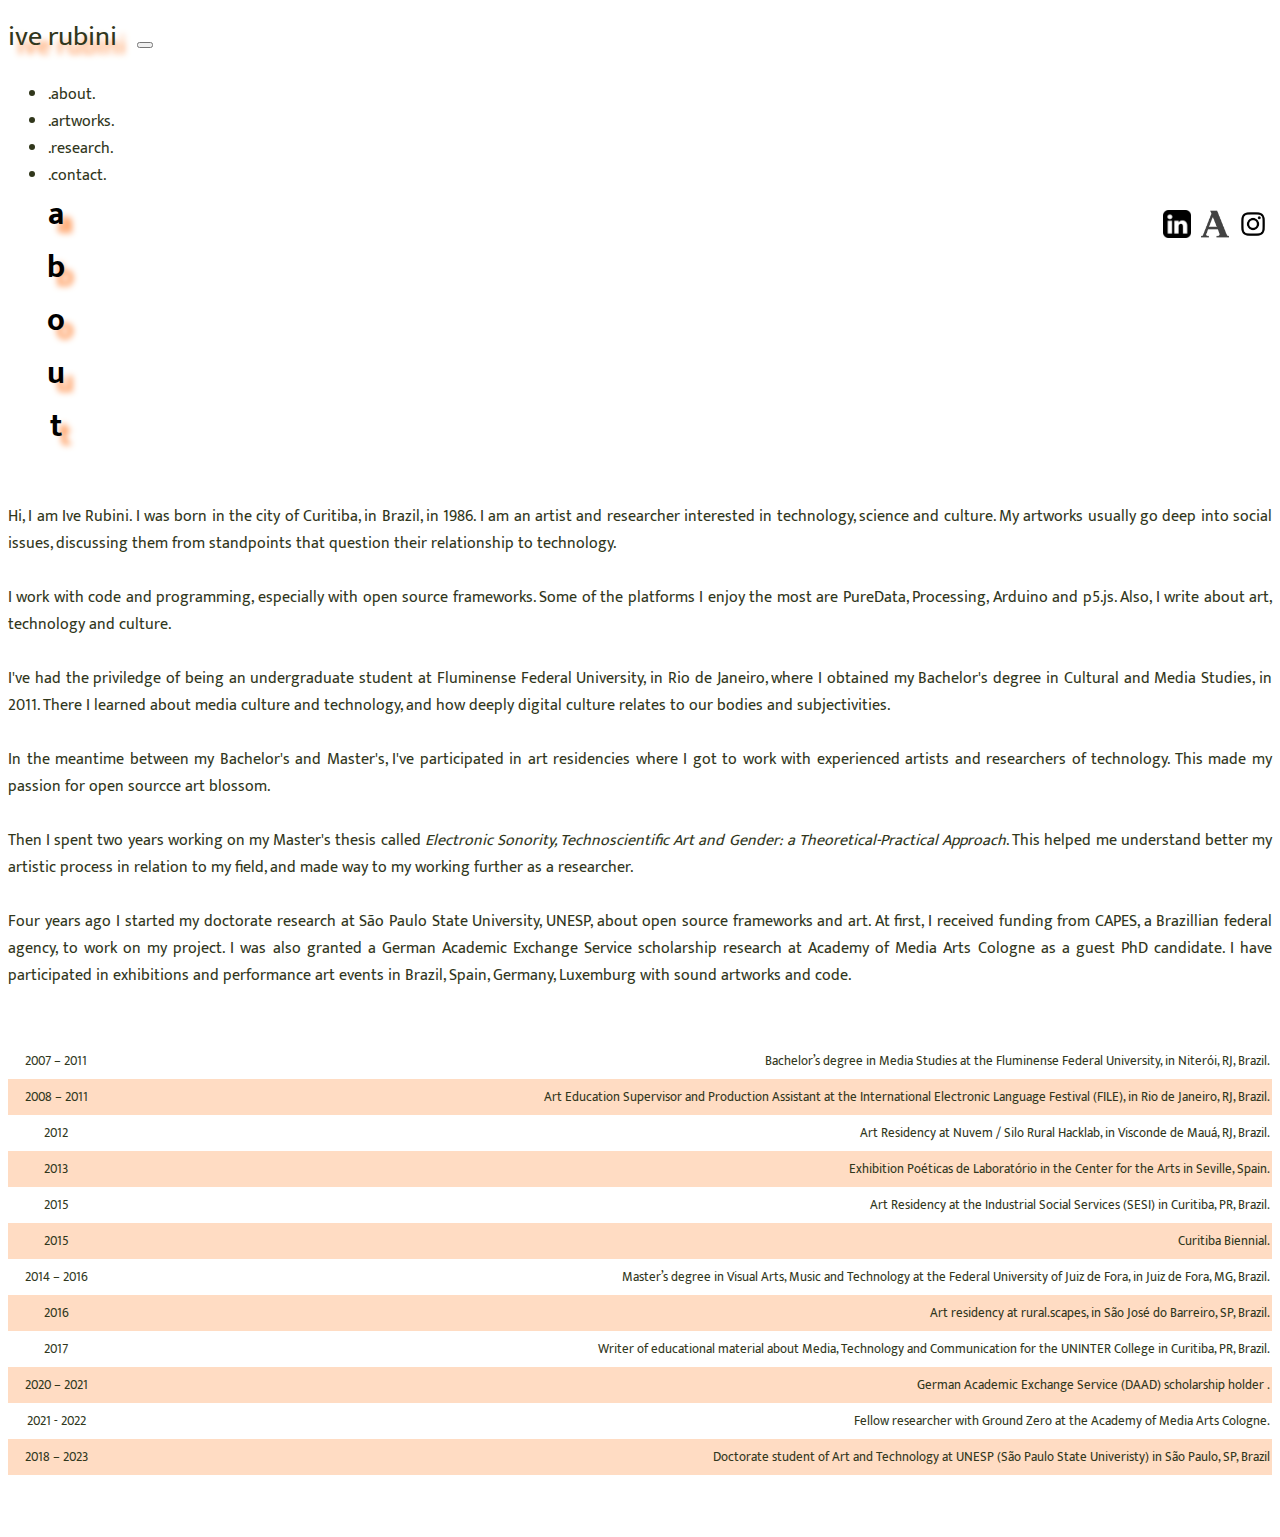
<file: about.html>
<!doctype html>
<html>
<head>
<meta charset="utf-8">
<meta name="viewport" content="width=device-width, initial-scale=1">
<title>ive rubini</title>

<link rel="preconnect" href="https://fonts.googleapis.com">
<link rel="preconnect" href="https://fonts.gstatic.com" crossorigin>
<link href="https://fonts.googleapis.com/css2?family=Mukta&display=swap" rel="stylesheet">


<link href="https://cdn.jsdelivr.net/npm/bootstrap@5.3.0-alpha1/dist/css/bootstrap.min.css" rel="stylesheet" integrity="sha384-GLhlTQ8iRABdZLl6O3oVMWSktQOp6b7In1Zl3/Jr59b6EGGoI1aFkw7cmDA6j6gD" crossorigin="anonymous">

<link rel="stylesheet" href="css/style1.css">



</head>

<body class="about">
	
<nav class="navbar navbar-light navbar-expand-md bg-faded justify-content-center">

    <div class="container-lg container-md container-sm">

        <a href="index.html" class="navbar-brand d-flex w-50 me-auto">ive rubini</a>
        <button class="navbar-toggler" type="button" data-bs-toggle="collapse" data-bs-target="#collapsingNavbar3">
            <span class="navbar-toggler-icon"></span>
        </button>
        <div class="navbar-collapse collapse w-100" id="collapsingNavbar3">
            <ul class="navbar-nav w-100 justify-content-center">
                <li class="navbar-link">
                    <a class="nav-link" href="about.html">.about.</a>
                </li>
                <li class="navbar-link">
                    <a class="nav-link" href="artworks.html">.artworks.</a>
                </li>
                <li class="navbar-link">
                    <a class="nav-link" href="research.html">.research.</a>
                </li>
                <li class="navbar-link bottom-link">
                    <a class="nav-link" href="contact.html">.contact.</a>
                </li>
            </ul>
            <ul class="nav navbar-nav ms-auto w-100 justify-content-end">

<!--                 <li class="nav-item">                    
                    <a class="nav-link" href="#">Right</a>
                </li> -->

                <a href="https://www.instagram.com/trubive/" target="blank"> <img class = "icons d-none d-lg-block" src="imgs/instagram.png"></a>

                <a href="https://khm.academia.edu/TiagoIveRubini" target="blank"> <img class = "icons d-none d-lg-block" src="imgs/academia-edu.png"></a>

                 <a href="https://www.linkedin.com/in/tiago-ive-rubini-3561254a/" target="blank"><img class = "icons d-none d-lg-block" src="imgs/linkedin.png"></a>

                
            </ul>
        </div>
    </div>
</nav>



<div class="container-lg container-md container-sm">

    <div class="row">

    <div class="col">

    <h1>about</h1>

        </div>

        <div class="col-lg-10 col-md-10 col-sm-10"  style="text-align: justify;">

   
    

    <p1 align="justify" style="padding-top: 50px;"> 

     

Hi, I am Ive Rubini. I was born in the city of Curitiba, in Brazil, in 1986. I am an artist and researcher interested in technology, science and culture. My artworks usually go deep into social issues, discussing them from standpoints that question their relationship to technology.


    <br>



    <br>



I work with code and programming, especially with open source frameworks. Some of the platforms I enjoy the most are PureData, Processing, Arduino and p5.js. Also, I write about art, technology and culture.

    <br>

<!-- <img class="photo"; src="imgs/Tiago-12low.jpg"> !-->

    <br>



    <!-- <img style="width:300px; float:right; margin: 15px"; src="imgs/Tiago-12low.jpg"> -->
    
  I've had the priviledge of being an undergraduate student at Fluminense Federal University, in Rio de Janeiro, where I obtained my Bachelor's degree in Cultural and Media Studies, in 2011. There I learned about media culture and technology, and how deeply digital culture relates to our bodies and subjectivities.  

    <br>
    <br>


In the meantime between my Bachelor's and Master's, I've participated in art residencies where I got to work with experienced artists and researchers of technology. This made my passion for open sourcce art blossom.

<br><br>

Then I spent two years working on my Master's thesis called <i>Electronic Sonority, Technoscientific Art and Gender: a Theoretical-Practical Approach</i>. This helped me understand better my artistic process in relation to my field, and made way to my working further as a researcher.

<br><br>

Four years ago I started my doctorate research at São Paulo State University, UNESP, about open source frameworks and art. At first, I received funding from CAPES, a Brazillian federal agency, to work on my project. I was also granted a German Academic Exchange Service scholarship research at Academy of Media Arts Cologne as a guest PhD candidate. 

I have participated in exhibitions and performance art events in Brazil, Spain, Germany, Luxemburg with sound artworks and code. 


</p1>






<br><br><br>

<table class="redTable">
<tbody>
<tr>
<td style="text-align: center;">2007 – 2011</td><td style="padding-left: 80px;">Bachelor’s degree in Media Studies at the Fluminense Federal University, in Niterói, RJ, Brazil.</td></tr>
<tr>
<td style="text-align: center;">2008 – 2011</td><td style="padding-left: 80px;">Art Education Supervisor and Production Assistant at the International Electronic Language Festival (FILE), in Rio de Janeiro, RJ, Brazil.</td></tr>
<tr>
<td style="text-align: center;">2012</td><td style="padding-left: 80px;">Art Residency at Nuvem / Silo Rural Hacklab, in Visconde de Mauá, RJ, Brazil.</td></tr>
<tr>
<td style="text-align: center;">2013</td><td style="padding-left: 80px;">Exhibition Poéticas de Laboratório in the Center for the Arts in Seville, Spain.</td></tr>
<tr>
<td style="text-align: center;">2015</td><td style="padding-left: 80px;">Art Residency at the Industrial Social Services (SESI) in Curitiba, PR, Brazil.</td></tr>
<tr>
<td style="text-align: center;">2015</td><td style="padding-left: 80px;">Curitiba Biennial.</td></tr>
<tr>
<td style="text-align: center;">2014 – 2016</td><td style="padding-left: 80px;">Master’s degree in Visual Arts, Music and Technology at the Federal University of Juiz de Fora, in Juiz de Fora, MG, Brazil.</td></tr>
<tr>
<td style="text-align: center;">2016</td><td style="padding-left: 80px;">Art residency at rural.scapes, in São José do Barreiro, SP, Brazil.</td></tr>
<tr>
<td style="text-align: center;">2017</td><td style="padding-left: 80px;">Writer of educational material about Media, Technology and Communication for the UNINTER College in Curitiba, PR, Brazil.</td></tr>
<tr>
<td style="text-align: center;">2020 – 2021</td><td style="padding-left: 80px;">German Academic Exchange Service (DAAD) scholarship holder .</td></tr>
<tr>
<td style="text-align: center;">2021 - 2022</td><td style="padding-left: 80px;">Fellow researcher with Ground Zero at the Academy of Media Arts Cologne.</td></tr>
<tr>
<td style="text-align: center;">2018 – 2023</td><td style="padding-left: 80px;">Doctorate student of Art and Technology at UNESP (São Paulo State Univeristy) in São Paulo, SP, Brazil</td></tr>
</tbody>
</tr>
</table>

<br> <br>

</div>

</div>

</div>



<script src="https://cdn.jsdelivr.net/npm/bootstrap@5.3.0-alpha1/dist/js/bootstrap.bundle.min.js" integrity="sha384-w76AqPfDkMBDXo30jS1Sgez6pr3x5MlQ1ZAGC+nuZB+EYdgRZgiwxhTBTkF7CXvN" crossorigin="anonymous"></script>

</body>


</html>
</file>
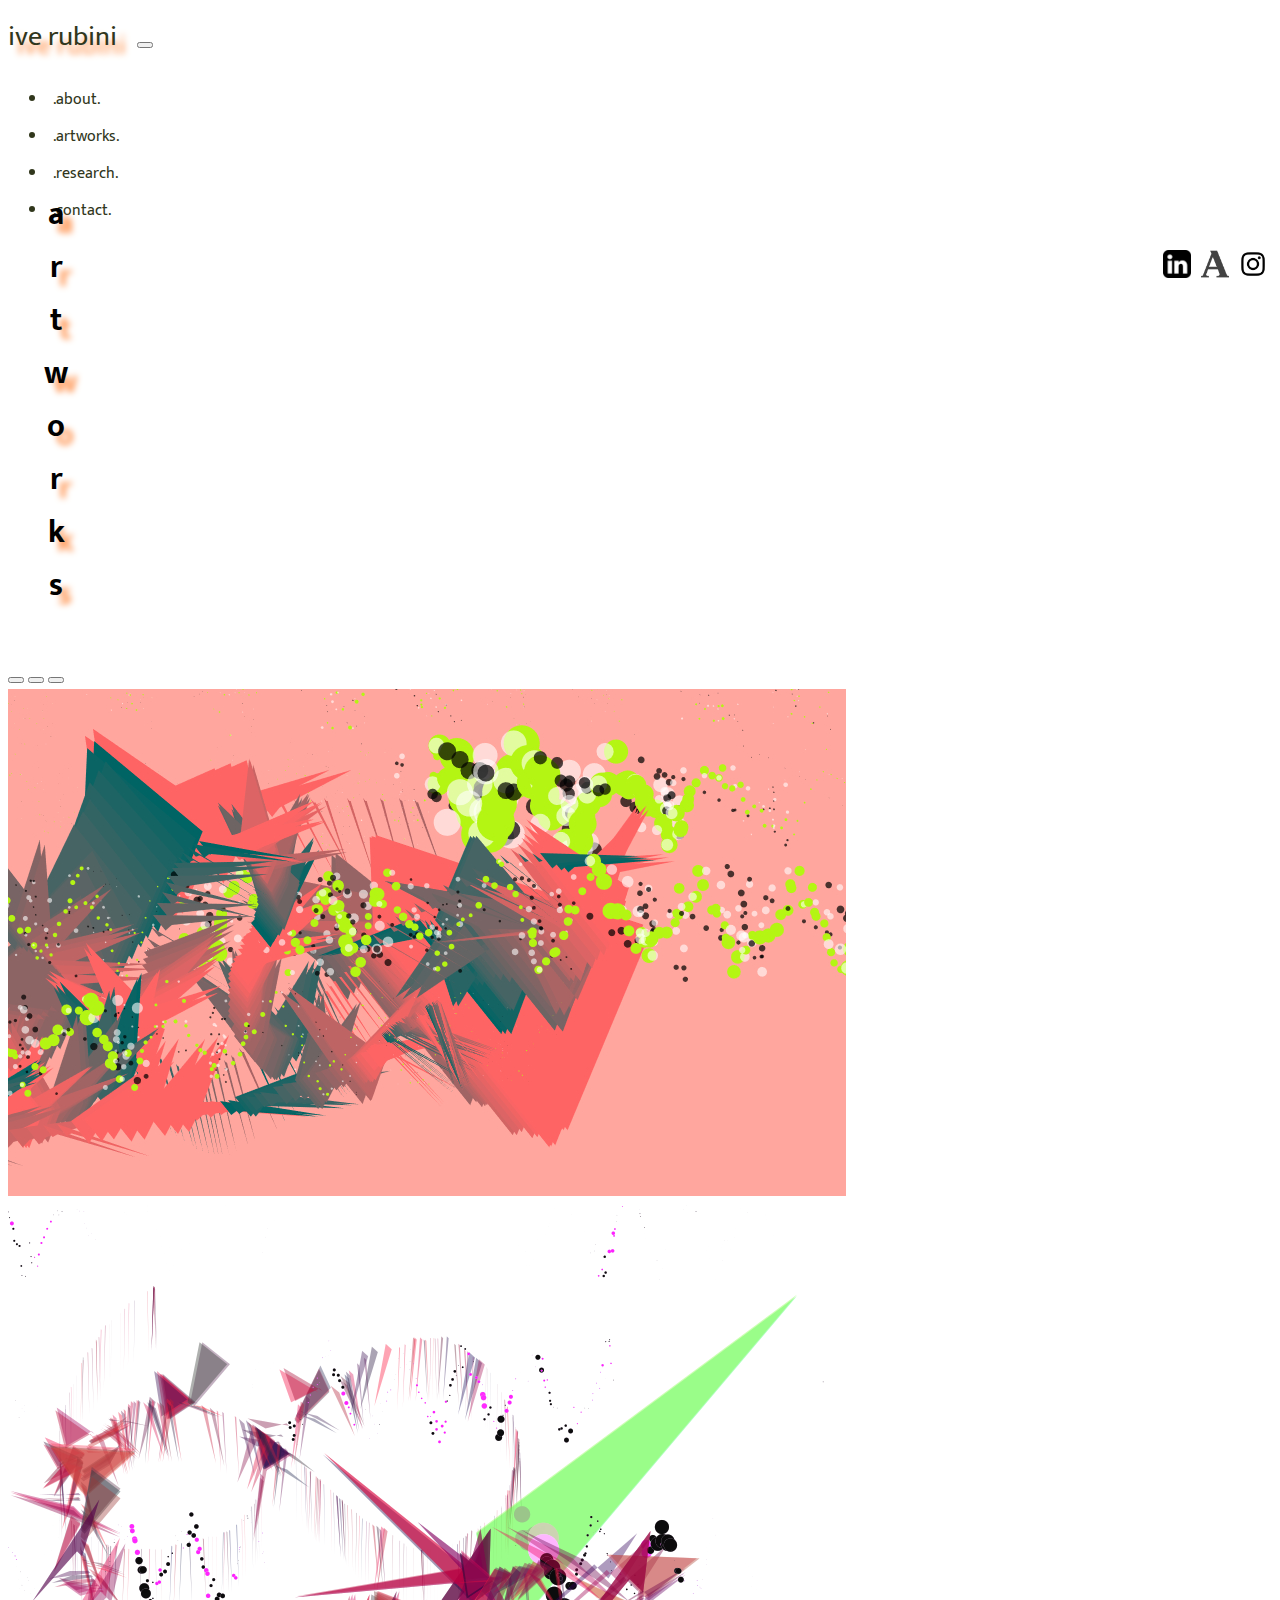
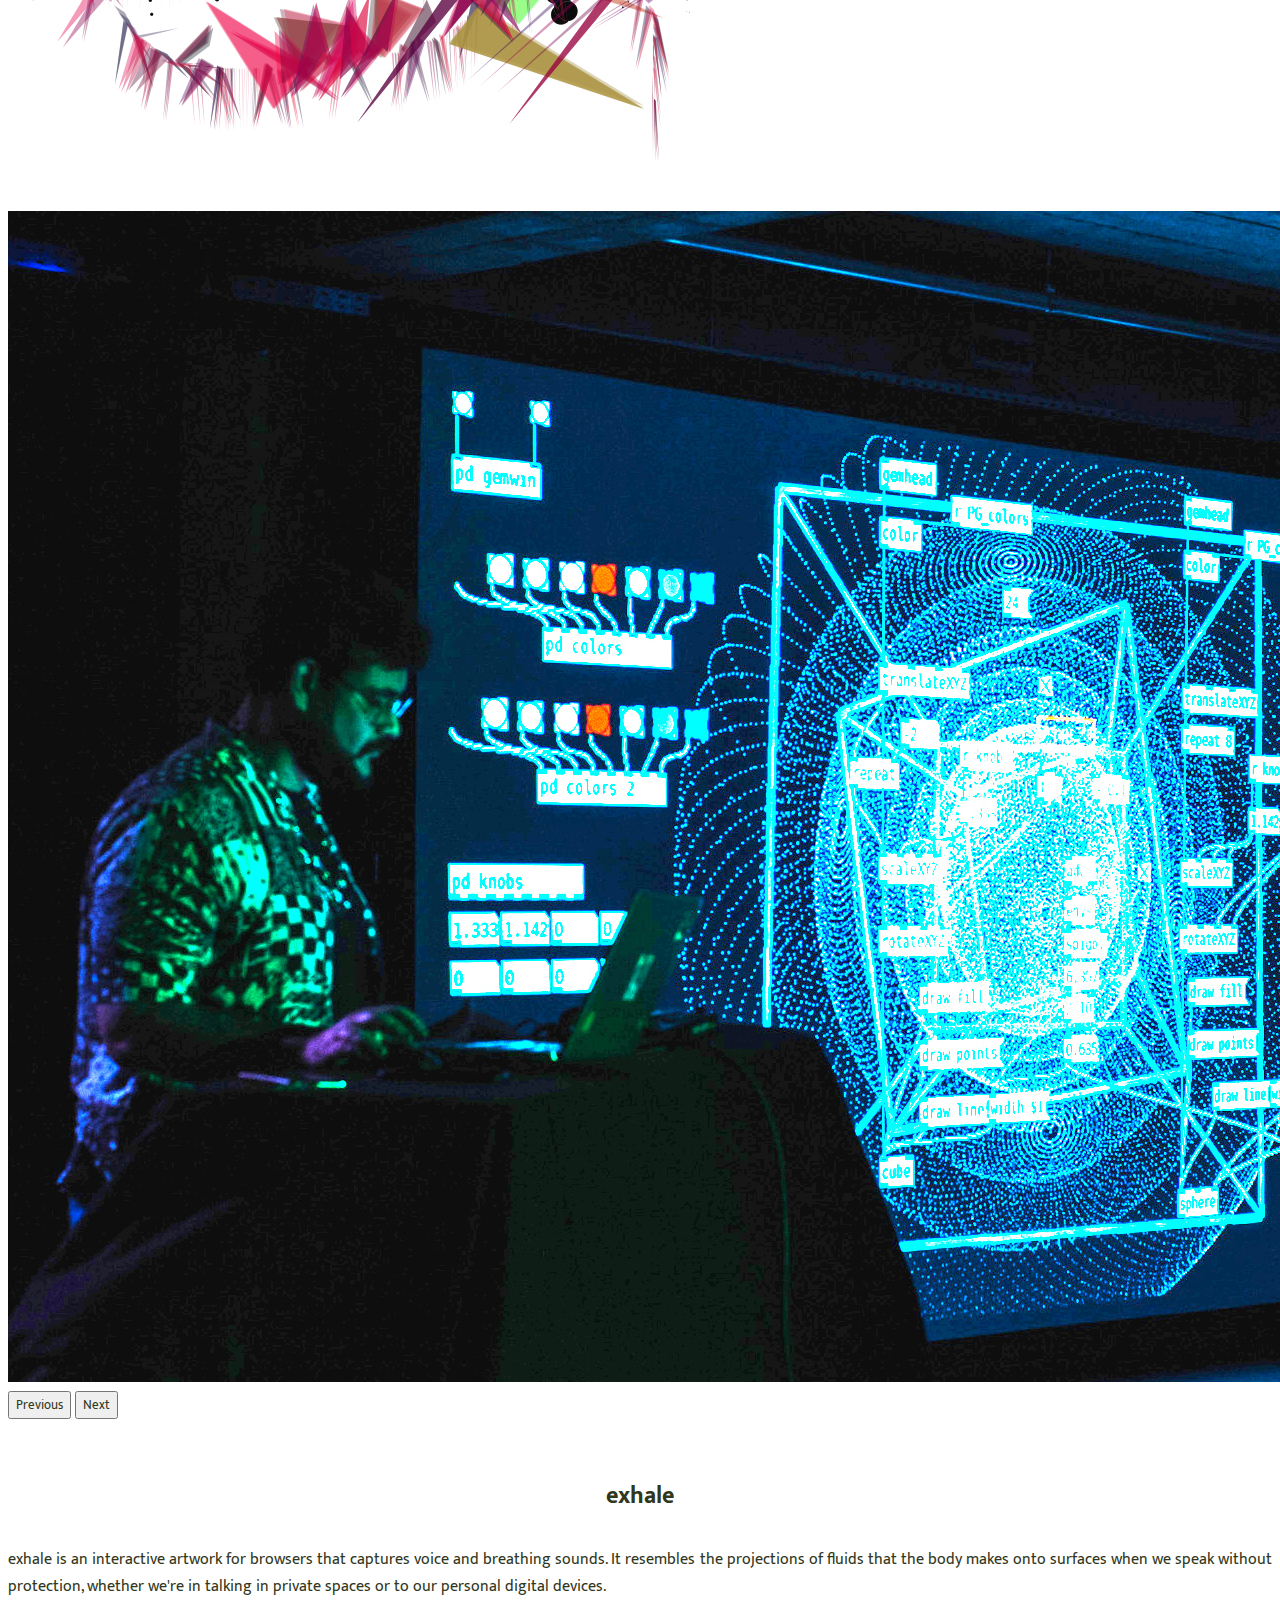
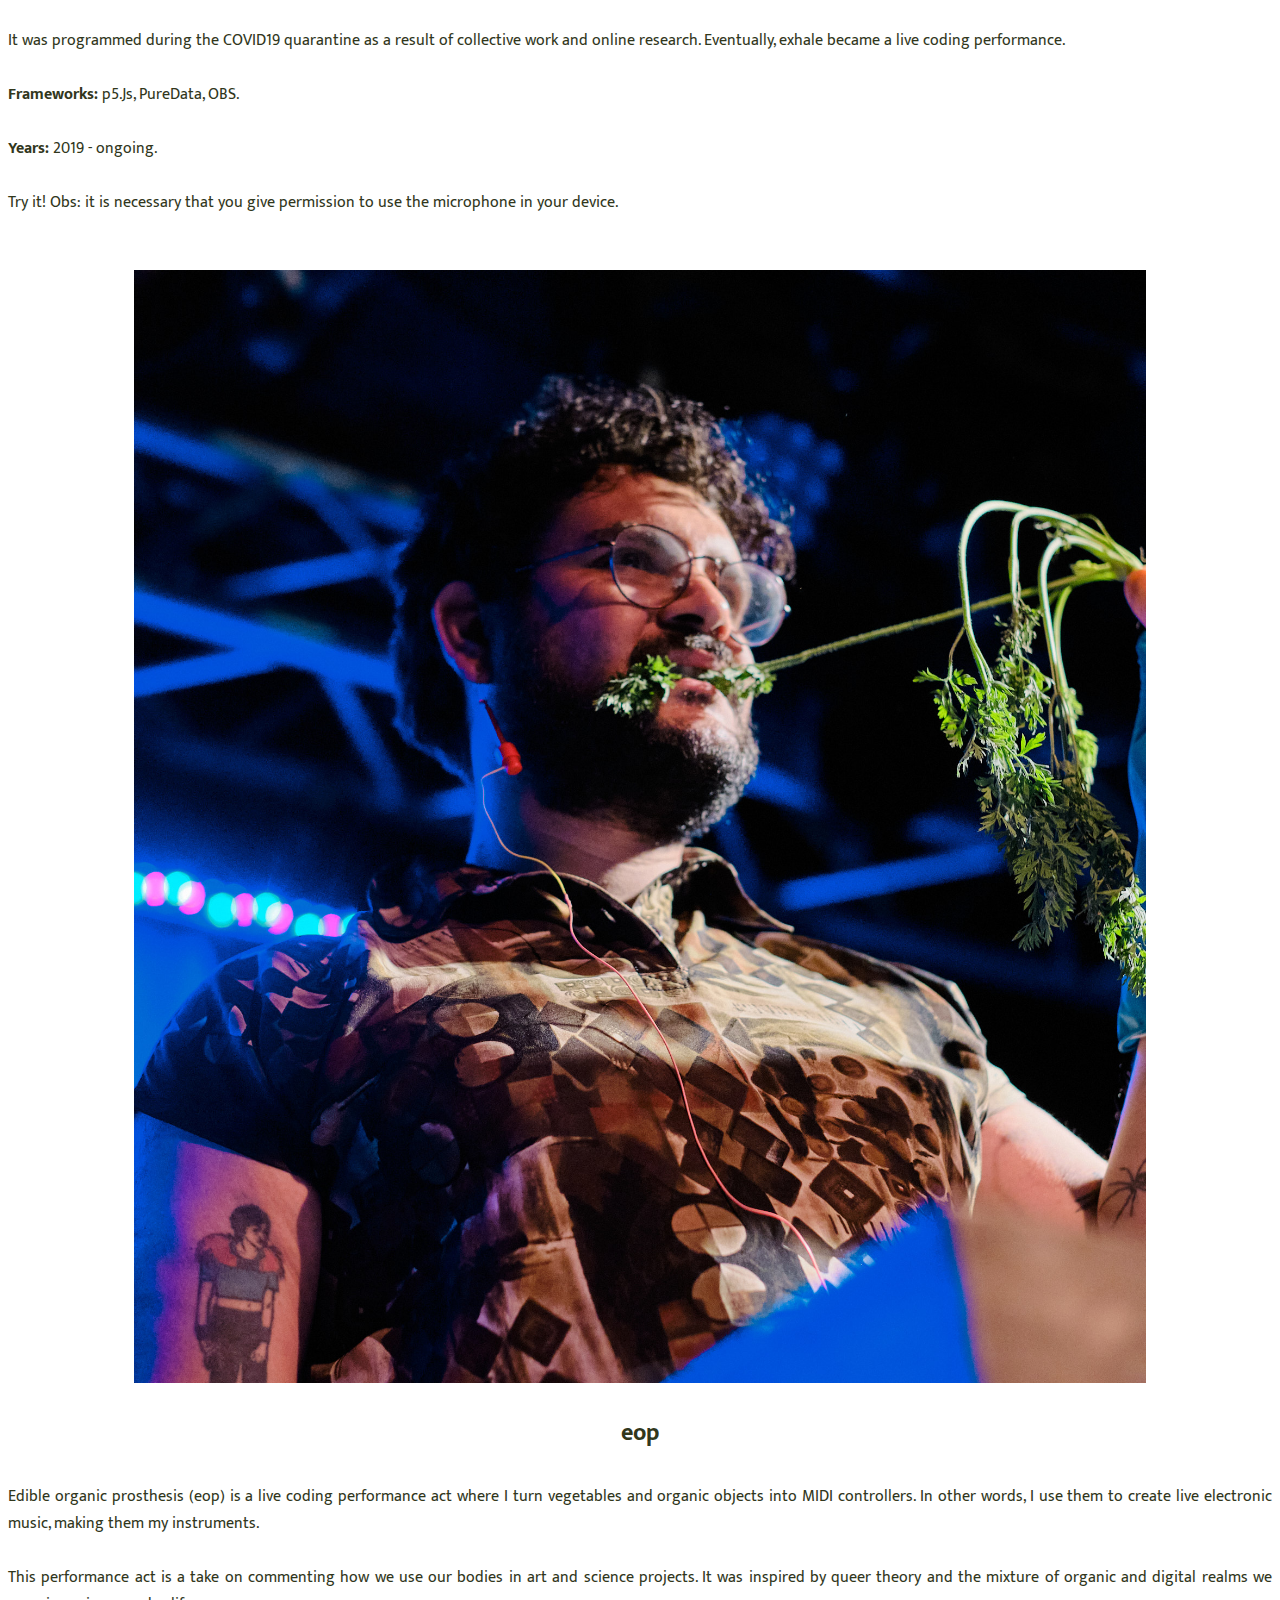
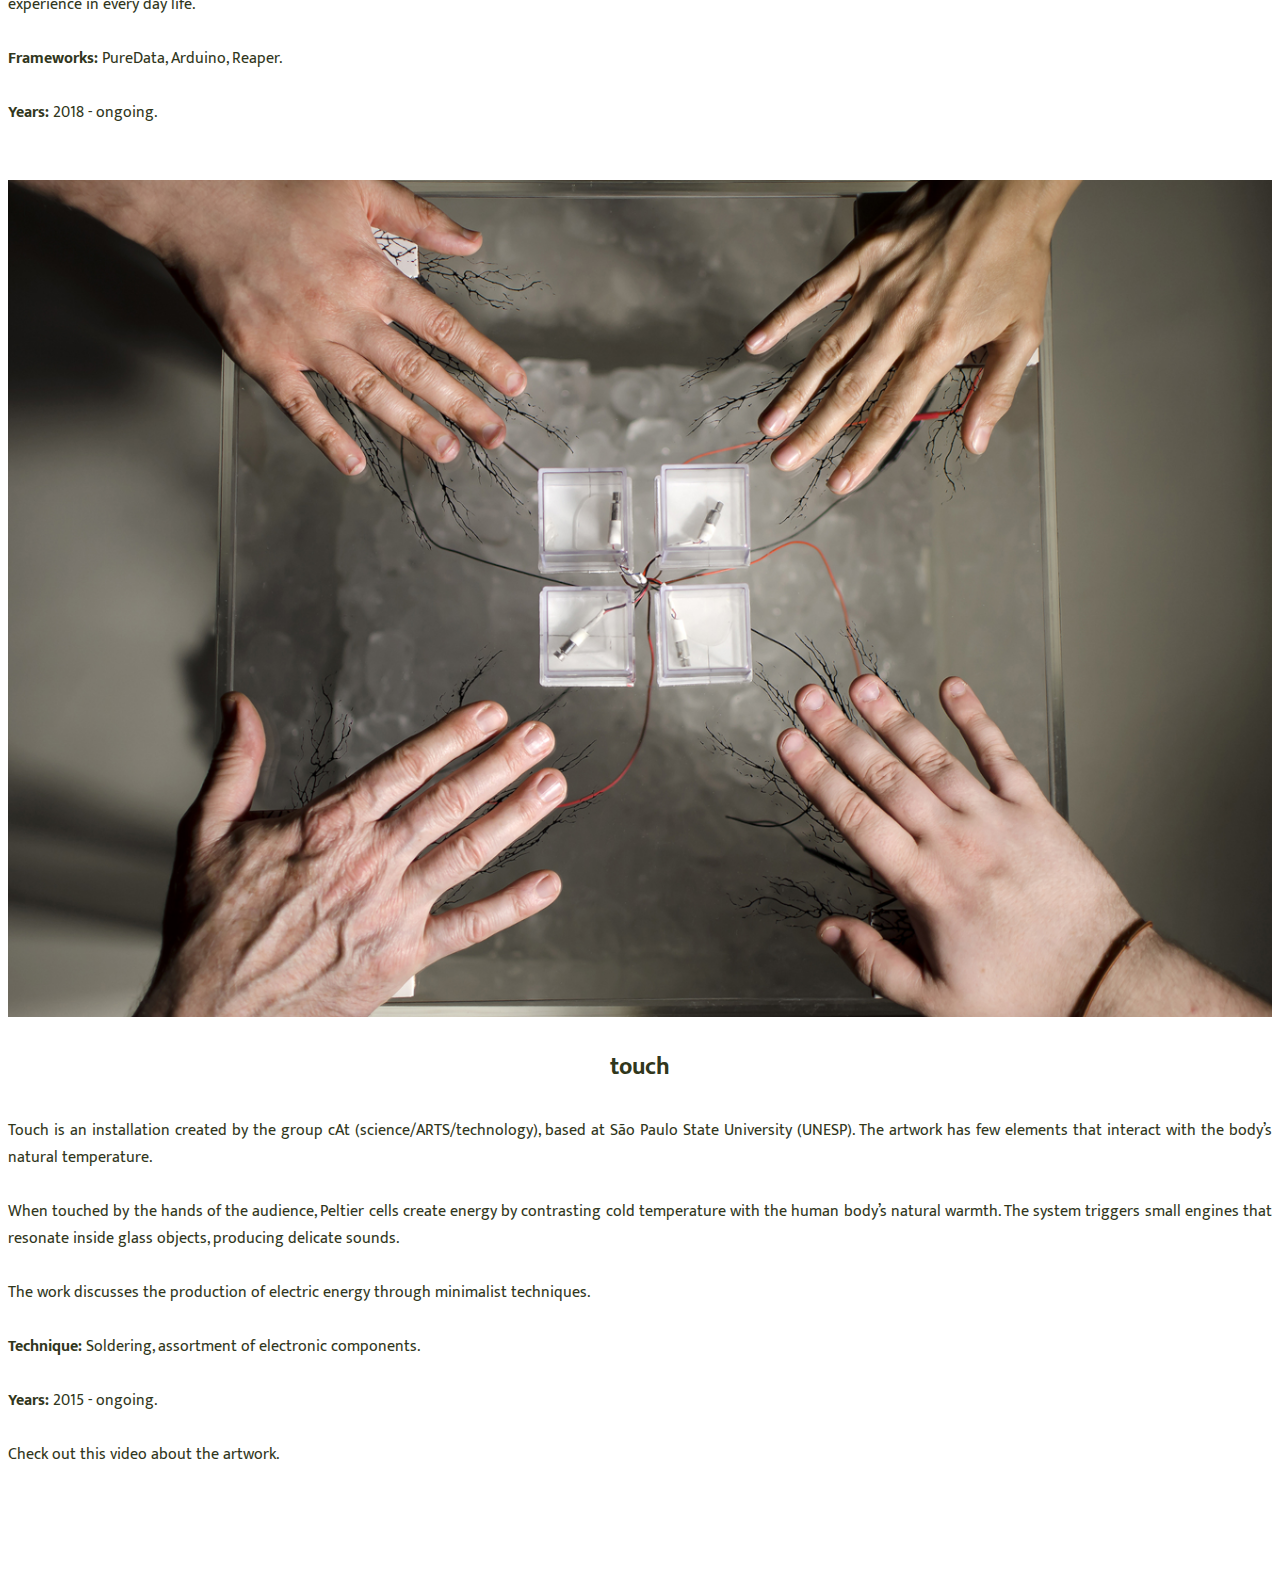
<file: artworks.html>
<!doctype html>
<html>
<head>
<meta charset="utf-8">
<meta name="viewport" content="width=device-width, initial-scale=1">
<title>ive rubini</title>

<link rel="preconnect" href="https://fonts.googleapis.com">
<link rel="preconnect" href="https://fonts.gstatic.com" crossorigin>
<link href="https://fonts.googleapis.com/css2?family=Mukta&display=swap" rel="stylesheet">


<link href="https://cdn.jsdelivr.net/npm/bootstrap@5.3.0-alpha1/dist/css/bootstrap.min.css" rel="stylesheet" integrity="sha384-GLhlTQ8iRABdZLl6O3oVMWSktQOp6b7In1Zl3/Jr59b6EGGoI1aFkw7cmDA6j6gD" crossorigin="anonymous">

<link rel="stylesheet" href="css/style1.css">



</head>

<body class="about">
	
<nav class="navbar navbar-light navbar-expand-md bg-faded justify-content-center">

    <div class="container-lg container-md container-sm">

        <a href="index.html" class="navbar-brand d-flex w-50 me-auto">ive rubini</a>
        <button class="navbar-toggler" type="button" data-bs-toggle="collapse" data-bs-target="#collapsingNavbar3">
            <span class="navbar-toggler-icon"></span>
        </button>
        <div class="navbar-collapse collapse w-100" id="collapsingNavbar3">
            <ul class="navbar-nav w-100 justify-content-center">
                <li class="nav-item ">
                    <a class="nav-link" href="about.html">.about.</a>
                </li>
                <li class="nav-item">
                    <a class="nav-link" href="artworks.html">.artworks.</a>
                </li>
                <li class="nav-item">
                    <a class="nav-link" href="research.html">.research.</a>
                </li>
                <li class="nav-item">
                    <a class="nav-link" href="contact.html">.contact.</a>
                </li>
            </ul>
            <ul class="nav navbar-nav ms-auto w-100 justify-content-end">

<!--                 <li class="nav-item">                    
                    <a class="nav-link" href="#">Right</a>
                </li> -->

                <a href="https://www.instagram.com/ive.rubini/" target="blank"> <img class = "icons d-none d-lg-block" src="imgs/instagram.png"></a>

                <a href="https://khm.academia.edu/TiagoIveRubini" target="blank"> <img class = "icons d-none d-lg-block" src="imgs/academia-edu.png"></a>

                 <a href="https://www.linkedin.com/in/tiago-ive-rubini-3561254a/" target="blank"><img class = "icons d-none d-lg-block" src="imgs/linkedin.png"></a>

                
            </ul>
        </div>
    </div>
</nav>



<div class="container-lg container-md container-sm">

    <div class="row">

    <div class="col">

    <h1>artworks</h1>

        </div>

        <div class="col-lg-10 col-md-10 col-sm-10">

        <!-- <img class="filter-image" style = "width:80%"; src="imgs/MRGA2.png">  -->


        <div id="carouselExampleIndicators" class="carousel slide" >
  <div class="carousel-indicators">
    <button type="button" data-bs-target="#carouselExampleIndicators" data-bs-slide-to="0" class="active" aria-current="true" aria-label="Slide 1"></button>
    <button type="button" data-bs-target="#carouselExampleIndicators" data-bs-slide-to="1" aria-label="Slide 2"></button>
    <button type="button" data-bs-target="#carouselExampleIndicators" data-bs-slide-to="2" aria-label="Slide 3"></button>
  </div>
  <div class="carousel-inner">
    <div class="carousel-item active">
      <img src="imgs\exhale1.png" class="d-block w-100" alt="...">
    </div>
    <div class="carousel-item">
      <img src="imgs\exhale2.png" class="d-block w-100" alt="...">
    </div>
    <div class="carousel-item">
      <img src="imgs\exhale-live.png" class="d-block w-100" alt="...">
    </div>
  </div>
  <button class="carousel-control-prev" type="button" data-bs-target="#carouselExampleIndicators" data-bs-slide="prev">
    <span class="carousel-control-prev-icon" aria-hidden="true"></span>
    <span class="visually-hidden">Previous</span>
  </button>
  <button class="carousel-control-next" type="button" data-bs-target="#carouselExampleIndicators" data-bs-slide="next">
    <span class="carousel-control-next-icon" aria-hidden="true"></span>
    <span class="visually-hidden">Next</span>
  </button>
</div>


        <br>

    <h2>exhale</h2>

    <p1>

exhale is an interactive artwork for browsers that captures voice and breathing sounds. It resembles the projections of fluids that the body makes onto surfaces when we speak without protection, whether we're in talking in private spaces or to our personal digital devices. 

<br><br>

It was programmed during the COVID19 quarantine as a result of collective work and online research. Eventually, exhale became a live coding performance.

<br><br>

<b>Frameworks:</b> p5.Js, PureData, OBS.

<br><br>

<b>Years:</b> 2019 - ongoing.

<br><br>

<a href= "https://iverubini.github.io/expireZC/" target="blank">Try it!</a> Obs: it is necessary that you give permission to use the microphone in your device.

</p1>


<br>
<br><br>

<img class="filter-image" style = "width:80%"; src="imgs/CK_117.jpg">


    <h2>eop</h2>


    <p1>

Edible organic prosthesis (eop) is a live coding performance act where I turn vegetables and organic objects into MIDI controllers. In other words, I use them to create live electronic music, making them my instruments. 

<br><br>

This performance act is a take on commenting how we use our bodies in art and science projects. It was inspired by queer theory and the mixture of organic and digital realms we experience in every day life.

        <br><br>
        
<b>Frameworks:</b> PureData, Arduino, Reaper.

<br> <br>

<b>Years:</b> 2018 - ongoing.

        <br><br><br></p1>

<img class="filter-image" style = "width:100%"; src="imgs/toque.png">


        <h2>touch</h2>

        <p1>

            Touch is an installation created by the group cAt (science/ARTS/technology), based at
São Paulo State University (UNESP).
The artwork has few elements that
interact with the body’s natural
temperature.

<br> <br>
When touched by the hands of the
audience, Peltier cells create energy
by contrasting cold temperature with
the human body’s natural warmth. The
system triggers small engines that
resonate inside glass objects,
producing delicate sounds.


<br><br>

The work discusses the production of
electric energy through minimalist
techniques.

<br><br>

<b>Technique:</b> Soldering, assortment of electronic components.

<br><br>

<b>Years:</b> 2015 - ongoing.

<br><br>
Check out <a href= "https://youtu.be/X0ChzDzy_MY" target="blank">this video</a> about the artwork.




<br><br><br>

<br><br>

</p1>

</div>

</div>

</div>

<script src="https://cdn.jsdelivr.net/npm/bootstrap@5.3.0-alpha1/dist/js/bootstrap.bundle.min.js" integrity="sha384-w76AqPfDkMBDXo30jS1Sgez6pr3x5MlQ1ZAGC+nuZB+EYdgRZgiwxhTBTkF7CXvN" crossorigin="anonymous"></script>

</body>


</html>
</file>
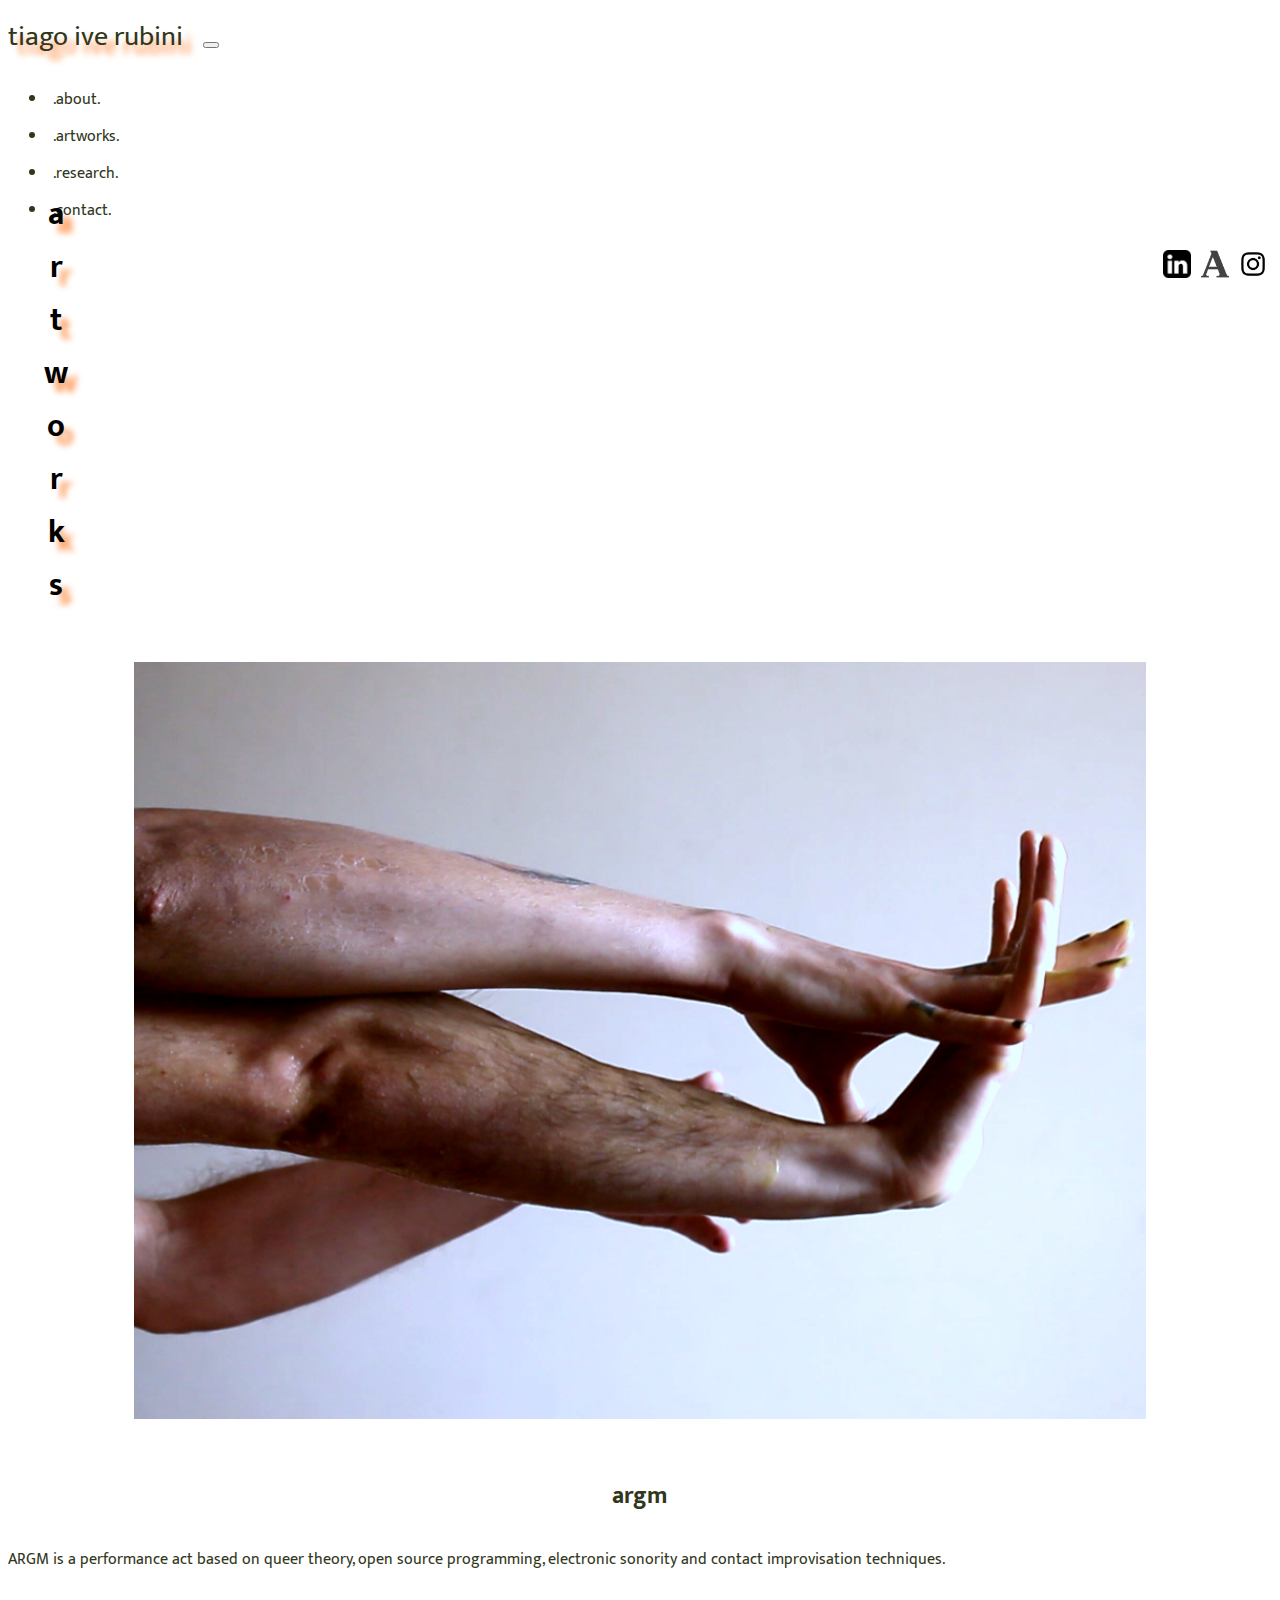
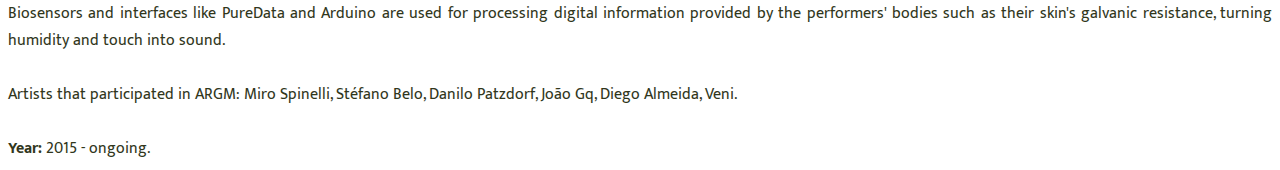
<file: artworks1.html>
<!doctype html>
<html>
<head>
<meta charset="utf-8">
<meta name="viewport" content="width=device-width, initial-scale=1">
<title>tiago ive rubini</title>

<link rel="preconnect" href="https://fonts.googleapis.com">
<link rel="preconnect" href="https://fonts.gstatic.com" crossorigin>
<link href="https://fonts.googleapis.com/css2?family=Mukta&display=swap" rel="stylesheet">


<link href="https://cdn.jsdelivr.net/npm/bootstrap@5.3.0-alpha1/dist/css/bootstrap.min.css" rel="stylesheet" integrity="sha384-GLhlTQ8iRABdZLl6O3oVMWSktQOp6b7In1Zl3/Jr59b6EGGoI1aFkw7cmDA6j6gD" crossorigin="anonymous">

<link rel="stylesheet" href="css/style1.css">



</head>

<body class="about">
	
<nav class="navbar navbar-light navbar-expand-md bg-faded justify-content-center">

    <div class="container-lg container-md container-sm">

        <a href="index.html" class="navbar-brand d-flex w-50 me-auto">tiago ive rubini</a>
        <button class="navbar-toggler" type="button" data-bs-toggle="collapse" data-bs-target="#collapsingNavbar3">
            <span class="navbar-toggler-icon"></span>
        </button>
        <div class="navbar-collapse collapse w-100" id="collapsingNavbar3">
            <ul class="navbar-nav w-100 justify-content-center">
                <li class="nav-item ">
                    <a class="nav-link" href="about.html">.about.</a>
                </li>
                <li class="nav-item">
                    <a class="nav-link" href="artworks.html">.artworks.</a>
                </li>
                <li class="nav-item">
                    <a class="nav-link" href="research.html">.research.</a>
                </li>
                <li class="nav-item">
                    <a class="nav-link" href="contact.html">.contact.</a>
                </li>
            </ul>
            <ul class="nav navbar-nav ms-auto w-100 justify-content-end">

<!--                 <li class="nav-item">                    
                    <a class="nav-link" href="#">Right</a>
                </li> -->

                <a href="https://www.instagram.com/trubive/" target="blank"> <img class = "icons d-none d-lg-block" src="imgs/instagram.png"></a>

                <a href="https://khm.academia.edu/TiagoIveRubini" target="blank"> <img class = "icons d-none d-lg-block" src="imgs/academia-edu.png"></a>

                 <a href="https://www.linkedin.com/in/tiago-ive-rubini-3561254a/" target="blank"><img class = "icons d-none d-lg-block" src="imgs/linkedin.png"></a>

                
            </ul>
        </div>
    </div>
</nav>



<div class="container-lg container-md container-sm">

    <div class="row">

    <div class="col">

    <h1>artworks</h1>

        </div>

        <div class="col-lg-10 col-md-10 col-sm-10">

        <img class="filter-image" style = "width:80%"; src="imgs/MRGA2.png"> 

        <br>

    <h2>argm</h2>

    <p1>

        ARGM is a performance act based on queer theory, open source programming, electronic sonority and contact improvisation techniques. 

        <br><br>

        Biosensors and interfaces like PureData and Arduino are used for processing digital information provided by the performers' bodies such as their skin's galvanic resistance, turning humidity and touch into sound. 

        <br><br> Artists that participated in ARGM: Miro Spinelli, Stéfano Belo, Danilo Patzdorf, João Gq, Diego Almeida, Veni.

        <br><br>




        <b>Year:</b> 2015 - ongoing. </p1>


</div>

</div>

</div>

<script src="https://cdn.jsdelivr.net/npm/bootstrap@5.3.0-alpha1/dist/js/bootstrap.bundle.min.js" integrity="sha384-w76AqPfDkMBDXo30jS1Sgez6pr3x5MlQ1ZAGC+nuZB+EYdgRZgiwxhTBTkF7CXvN" crossorigin="anonymous"></script>

</body>


</html>
</file>
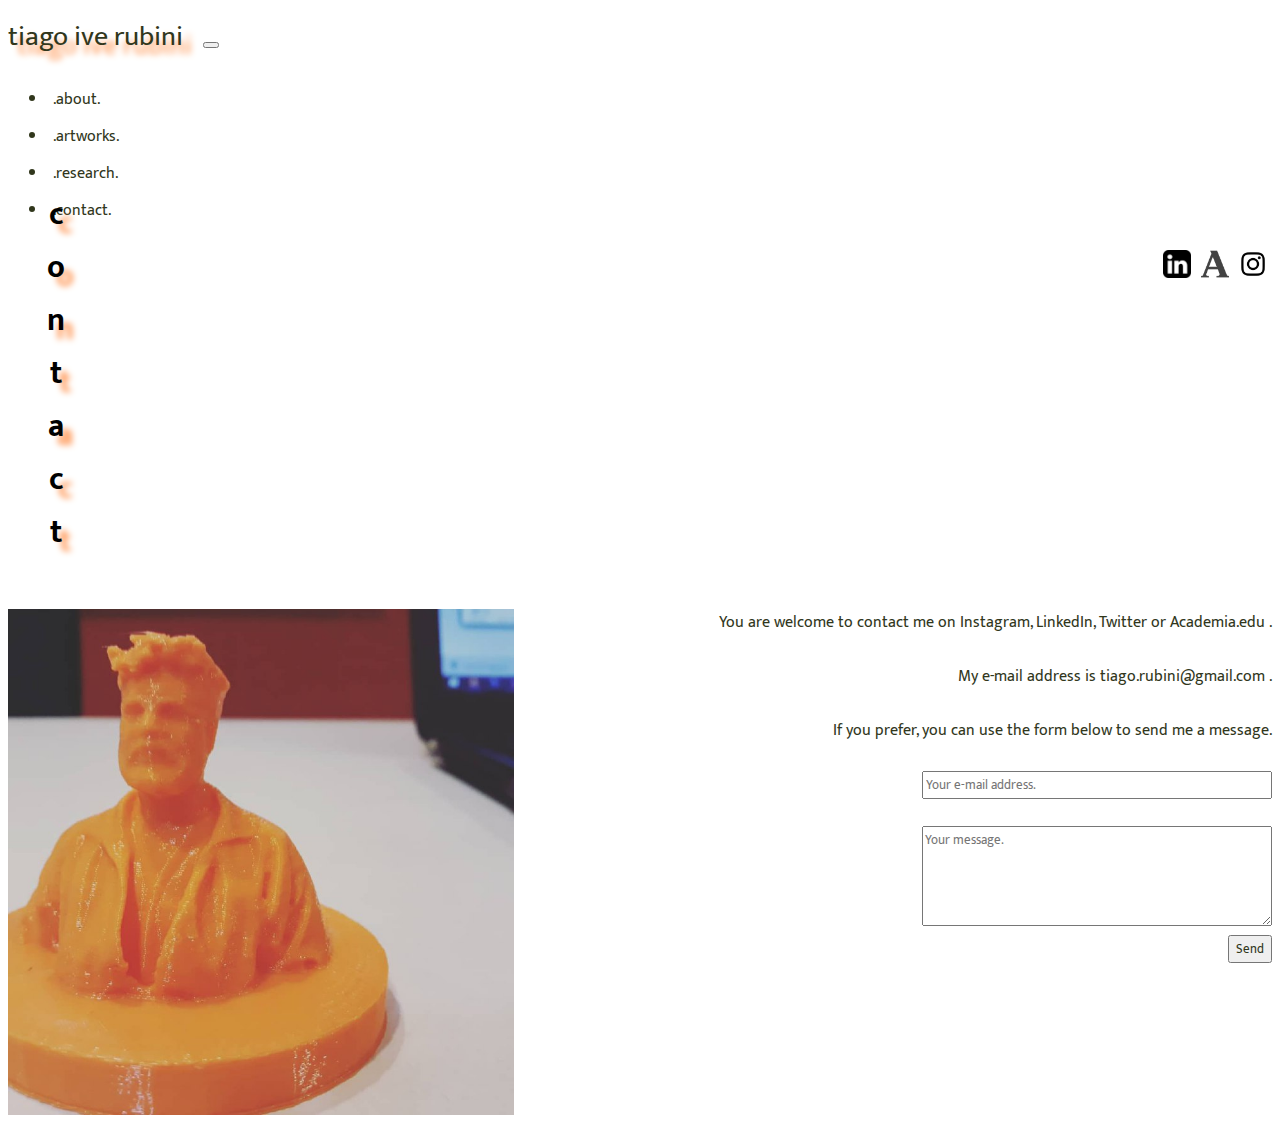
<file: contact.html>
<!doctype html>
<html>
<head>
<meta charset="utf-8">
<meta name="viewport" content="width=device-width, initial-scale=1">
<title>tiago ive rubini</title>

<link rel="preconnect" href="https://fonts.googleapis.com">
<link rel="preconnect" href="https://fonts.gstatic.com" crossorigin>
<link href="https://fonts.googleapis.com/css2?family=Mukta&display=swap" rel="stylesheet">


<link href="https://cdn.jsdelivr.net/npm/bootstrap@5.3.0-alpha1/dist/css/bootstrap.min.css" rel="stylesheet" integrity="sha384-GLhlTQ8iRABdZLl6O3oVMWSktQOp6b7In1Zl3/Jr59b6EGGoI1aFkw7cmDA6j6gD" crossorigin="anonymous">

<link rel="stylesheet" href="css/contact-style-sheet.css">

<link rel="stylesheet" href="css/style1.css">



</head>

<body class="about">
	
<nav class="navbar navbar-light navbar-expand-md bg-faded justify-content-center">

    <div class="container-lg container-md container-sm">

        <a href="index.html" class="navbar-brand d-flex w-50 me-auto">tiago ive rubini</a>
        <button class="navbar-toggler" type="button" data-bs-toggle="collapse" data-bs-target="#collapsingNavbar3">
            <span class="navbar-toggler-icon"></span>
        </button>
        <div class="navbar-collapse collapse w-100" id="collapsingNavbar3">
            <ul class="navbar-nav w-100 justify-content-center">
               <li class="nav-item ">
                    <a class="nav-link" href="about.html">.about.</a>
                </li>
                <li class="nav-item">
                    <a class="nav-link" href="artworks.html">.artworks.</a>
                </li>
                <li class="nav-item">
                    <a class="nav-link" href="research.html">.research.</a>
                </li>
                <li class="nav-item">
                    <a class="nav-link" href="contact.html">.contact.</a>
                </li>
            </ul>
            <ul class="nav navbar-nav ms-auto w-100 justify-content-end">

<!--                 <li class="nav-item">                    
                    <a class="nav-link" href="#">Right</a>
                </li> -->

                <a href="https://www.instagram.com/trubive/" target="blank"> <img class = "icons d-none d-lg-block" src="imgs/instagram.png"></a>

                <a href="https://khm.academia.edu/TiagoIveRubini" target="blank"> <img class = "icons d-none d-lg-block" src="imgs/academia-edu.png"></a>

                 <a href="https://www.linkedin.com/in/tiago-ive-rubini-3561254a/" target="blank"><img class = "icons d-none d-lg-block" src="imgs/linkedin.png"></a>

                
            </ul>
        </div>
    </div>
</nav>



<div class="container-lg container-md container-sm">

    <div class="row">

    <div class="col">

    <h1>contact</h1>

        </div>

        <div class="col-lg-10 col-md-10 col-sm-10" style="text-align: right;">

            <img style = "float: left; width: 40%" src="imgs\bio.jpg">

            <p1 style="padding-left: 50px;">You are welcome to contact me on <a href="https://www.instagram.com/trubive/" target="blank">Instagram</a>, <a href="https://www.linkedin.com/in/tiago-ive-rubini-3561254a/" target="blank">LinkedIn</a>, <a href="https://twitter.com/tiagorubini" target="blank">Twitter</a> or <a href="https://khm.academia.edu/TiagoIveRubini">Academia.edu</a> .

                <br><br>
            My e-mail address is <a href="mailto:tiago.rubini@gmail.com">tiago.rubini@gmail.com </a> .

            <br><br>

        If you prefer, you can use the form below to send me a message.</p1>

        <br><br>

   <p1> <form
  action="https://formspree.io/f/xdovayda"
  method="POST"
>

  <label>
    <input type="email" name="email" placeholder="Your e-mail address." style = " width: 350px">
  </label>
  <br><br>
  
  <label>
    <textarea name="message" placeholder="Your message." style = "width: 350px; height: 100px"></textarea>
  </label>
  <br>
  <!-- your other form fields go here -->
  <button type="submit">Send</button>
</form>
</p1>
    
    <br><br><br><br><br><br>

<!-- <p1 style="text-align: center;">Thanks for your message! You will be contacted soon.</p1> -->




</div>

</div>

</div>



<script src="https://cdn.jsdelivr.net/npm/bootstrap@5.3.0-alpha1/dist/js/bootstrap.bundle.min.js" integrity="sha384-w76AqPfDkMBDXo30jS1Sgez6pr3x5MlQ1ZAGC+nuZB+EYdgRZgiwxhTBTkF7CXvN" crossorigin="anonymous"></script>

</body>


</html>
</file>
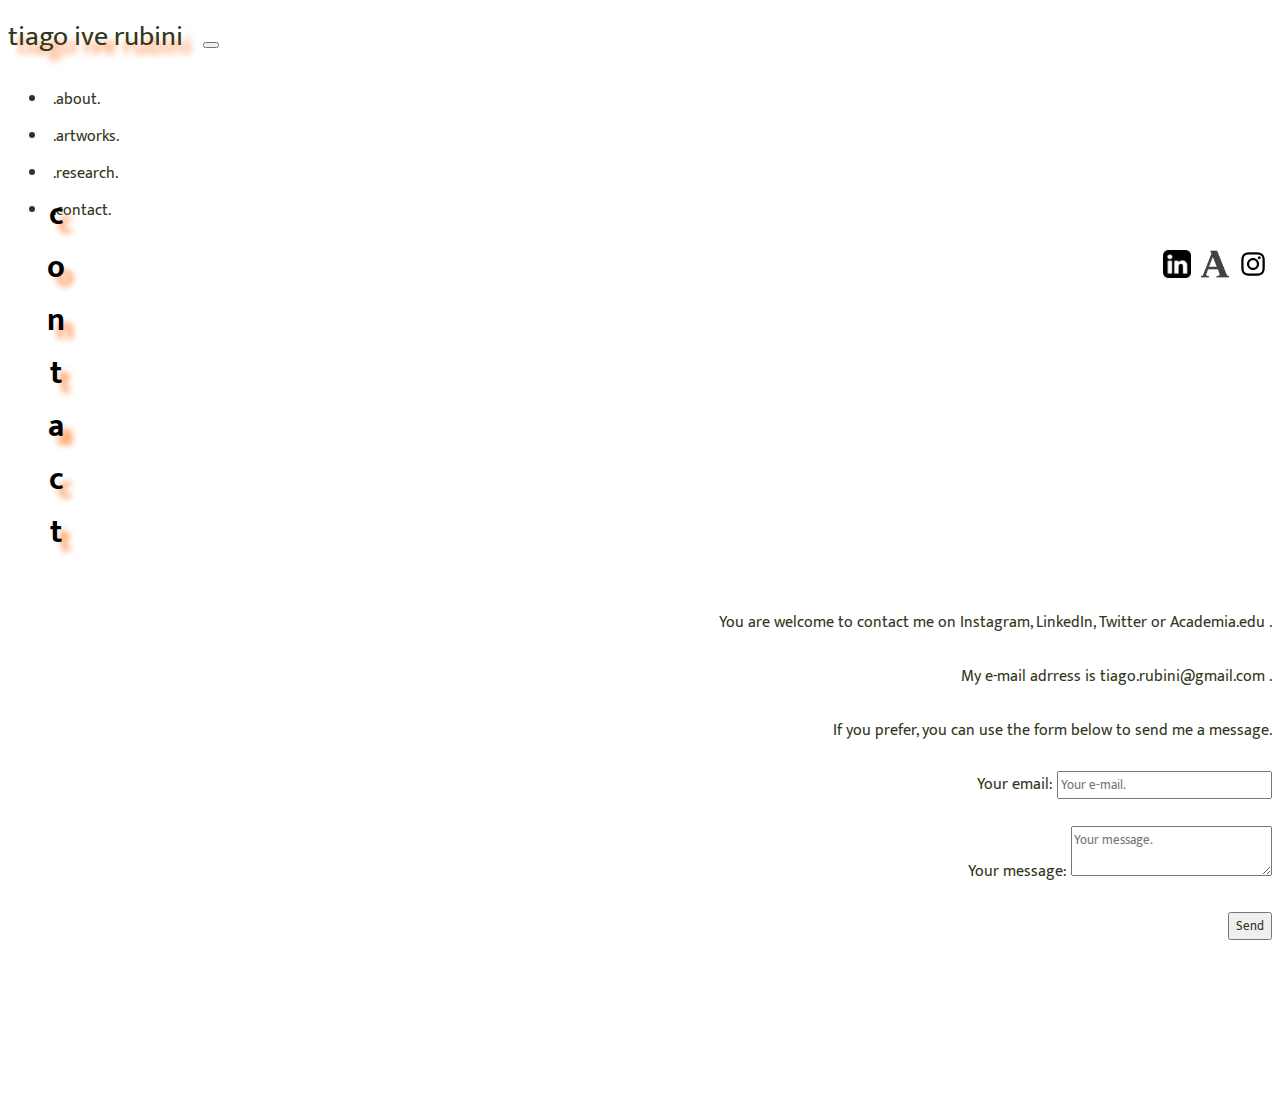
<file: contact1.html>
<!doctype html>
<html>
<head>
<meta charset="utf-8">
<meta name="viewport" content="width=device-width, initial-scale=1">
<title>tiago ive rubini</title>

<link rel="preconnect" href="https://fonts.googleapis.com">
<link rel="preconnect" href="https://fonts.gstatic.com" crossorigin>
<link href="https://fonts.googleapis.com/css2?family=Mukta&display=swap" rel="stylesheet">


<link href="https://cdn.jsdelivr.net/npm/bootstrap@5.3.0-alpha1/dist/css/bootstrap.min.css" rel="stylesheet" integrity="sha384-GLhlTQ8iRABdZLl6O3oVMWSktQOp6b7In1Zl3/Jr59b6EGGoI1aFkw7cmDA6j6gD" crossorigin="anonymous">

<link rel="stylesheet" href="css/contact-style-sheet.css">

<link rel="stylesheet" href="css/style1.css">



</head>

<body class="about">
	
<nav class="navbar navbar-light navbar-expand-md bg-faded justify-content-center">

    <div class="container-lg container-md container-sm">

        <a href="index.html" class="navbar-brand d-flex w-50 me-auto">tiago ive rubini</a>
        <button class="navbar-toggler" type="button" data-bs-toggle="collapse" data-bs-target="#collapsingNavbar3">
            <span class="navbar-toggler-icon"></span>
        </button>
        <div class="navbar-collapse collapse w-100" id="collapsingNavbar3">
            <ul class="navbar-nav w-100 justify-content-center">
               <li class="nav-item ">
                    <a class="nav-link" href="about.html">.about.</a>
                </li>
                <li class="nav-item">
                    <a class="nav-link" href="artworks.html">.artworks.</a>
                </li>
                <li class="nav-item">
                    <a class="nav-link" href="research.html">.research.</a>
                </li>
                <li class="nav-item">
                    <a class="nav-link" href="contact.html">.contact.</a>
                </li>
            </ul>
            <ul class="nav navbar-nav ms-auto w-100 justify-content-end">

<!--                 <li class="nav-item">                    
                    <a class="nav-link" href="#">Right</a>
                </li> -->

                <a href="https://www.instagram.com/trubive/" target="blank"> <img class = "icons d-none d-lg-block" src="imgs/instagram.png"></a>

                <a href="https://khm.academia.edu/TiagoIveRubini" target="blank"> <img class = "icons d-none d-lg-block" src="imgs/academia-edu.png"></a>

                 <a href="https://www.linkedin.com/in/tiago-ive-rubini-3561254a/" target="blank"><img class = "icons d-none d-lg-block" src="imgs/linkedin.png"></a>

                
            </ul>
        </div>
    </div>
</nav>



<div class="container-lg container-md container-sm">

    <div class="row">

    <div class="col">

    <h1>contact</h1>

        </div>

        <div class="col-lg-10 col-md-10 col-sm-10" style="text-align: right;">

            <p1>You are welcome to contact me on <a href="https://www.instagram.com/trubive/" target="blank">Instagram</a>, <a href="https://www.linkedin.com/in/tiago-ive-rubini-3561254a/" target="blank">LinkedIn</a>, <a href="https://twitter.com/tiagorubini" target="blank">Twitter</a> or <a href="https://khm.academia.edu/TiagoIveRubini">Academia.edu</a> .

                <br><br>

            My e-mail adrress is <a href="mailto:tiago.rubini@gmail.com">tiago.rubini@gmail.com </a> .

            <br><br>

        If you prefer, you can use the form below to send me a message.</p1>

        <br><br>

   <p1> <form
  action="https://formspree.io/f/xdovayda"
  method="POST"
>

  <label>
    Your email:
    <input type="email" name="email" placeholder="Your e-mail.">
  </label>
  <br><br>
  
  <label>
    Your message:
    <textarea name="message" placeholder="Your message."></textarea>
  </label>
  <br><br>
  <!-- your other form fields go here -->
  <button type="submit">Send</button>
</form>
</p1>
    
    <br><br><br><br><br><br>

<!-- <p1 style="text-align: center;">Thanks for your message! You will be contacted soon.</p1> -->




</div>

</div>

</div>



<script src="https://cdn.jsdelivr.net/npm/bootstrap@5.3.0-alpha1/dist/js/bootstrap.bundle.min.js" integrity="sha384-w76AqPfDkMBDXo30jS1Sgez6pr3x5MlQ1ZAGC+nuZB+EYdgRZgiwxhTBTkF7CXvN" crossorigin="anonymous"></script>

</body>


</html>
</file>
<file: css/style1.css>
* { font-family: 'Mukta', sans-serif;
/*   	color: #191716;*/
    box-sizing: border-box;
    color: #31371C;
		


	 }

header {

  
}



body { 


 }


.navbar-brand {

  display: inline-block;
  padding-top: 0.3125rem;
  padding-bottom: 0.3125rem;
  margin-right: 1rem;
  font-size: 1.75rem;
  white-space: nowrap;

  text-shadow: 9px 9px 6px #ff934f; 

}

.home {

    background-color: white;
    background-image: url(75b.gif);
    background-size: 100%;

}

.about {

    background-color: white;

}

.icons {

/*    float: right;*/
    text-align: right;
    width: 28px;
    height: 28px;
    margin: 5px;
}  

h1 {



  text-align: left;
  font-size: 2em; 
  
  color: black;
  text-shadow: 9px 9px 6px #ff934f; 

  padding: 0px;


} 

h2 {

  position: relative;
  right: 0;
  bottom: 0;
  text-align: center;

  margin: 30px;

	
}

#p1 {

  display: inline-block;

	background-color: red;
	text-align: justify;
  margin-top: 20px; 


}

#p2 {
  
  background: transparent;
  text-align: center;
  width: 90%;
}

.box img {

    width: 100%;
    height: 100%;
    opacity: .70;
    border-radius: 25px;
    filter: blur(4px);

}


.box:hover img {

  opacity: .95;
  filter: blur(0px);

}


a:hover {

text-shadow: 2px 2px 2px #000000;



}

a:link {

  text-decoration: none;

}

.navbar {


    height: 80px;
    width: 100%;
    background-color: #FFFFFFee; 
    border-bottom-left-radius: 40px;
    border-bottom-right-radius: 40px;

}

.navbar a:hover {

    color: #f1f1f1;

}

.nav-item {

  padding: 5px;
  z-index: 7;

}

.navbar-toggler {

  margin-right: 40px;

}

.navbar-link  {


  border: 0px 1px 1px 1px solid black;

}

.bottom-link {

    border-bottom-left-radius: 40px;
    border-bottom-right-radius: 40px;
}





table.redTable {
  background-color: #FFFFFF;
  width: 100%;
  text-align: center;
  border-collapse: collapse;
}
table.redTable td, table.redTable th {
  padding: 7px 2px;
}
table.redTable tbody td {
  font-size: 13px;
  text-align: right;

}
table.redTable tr:nth-child(even) {
  background: #FFDCC3;
}
table.redTable tfoot td {
  font-size: 13px;
}
table.redTable tfoot .links {
  text-align: right;
}
table.redTable tfoot .links a{
  display: inline-block;
  background: #FFFFFF;
  color: #A40808;
  padding: 2px 8px;
  border-radius: 5px;
}


.row {

  margin: 0;
}



.filter-image {
    display: block;
    margin-left: auto;
    margin-right: auto;
}


.carousel-artworks {

  width: 70%;


}


figure {
  border: 1px #cccccc solid;
  padding: 4px;
  margin: auto;
}

figcaption {
  background-color: #ff934f;
  color: black;
  font-style: italic;
  padding: 2px;
  text-align: justify;
}



  /* Desktop */  

/*@media (min-width: 992px)  {*/
@media (min-width: 992px) {

h1 {

padding-top: 100px;

writing-mode: vertical-rl;
text-orientation: upright ; 

}

h2 { 

margin-right: 1rem;
margin-left: 1rem;
 }

 .photo {

width:300px; 
float:right; 
margin: 15px;

/*margin-top: 20px; */
/*padding-top: 20px;*/

}




 .col-lg-3  {
 
    float: left; 
    width: 33.33%;
    border-radius: 25px;
    padding: 30px;
    padding-top: 5px;
  }


  .icons {

    float: right;
    text-align: right;
    width: 28px;
}

 .col-lg-10 {

  padding-top: 50px;
  text-align: justify;

 }

 .col-lg-10-contact {

  padding-top: 100px;
  text-align: right;

 }


}
  


/* Tablet */

@media (min-width:768px) and (max-width: 991px) {

h1 {

  padding-top: 100px;

  writing-mode: vertical-rl;
  text-orientation: upright; 
}

.photo {

width:300px; 
float:right; 
margin: 15px;

margin-top: 20px; 
/*padding-top: 20px;*/


}

  .col-md-6,  .col-md-12 { 

    position: relative;
    float: left;
    margin-top: 30px; 
    border-radius: 25px;
  }
 
  .col-md-6 {
    width: 50%;
  }

  .col-md-12 {
    width: 92%;
  }

  .col-md-10 {

    padding-top: 50px;
  }

  .navbar {

    height: 80px;
    width: 100%;
    background-color: #FFFFFFee; 
    border-bottom-left-radius: 40px;
    border-bottom-right-radius: 40px;
    border-bottom: 4px solid /*#00000075*/ white;

    /*outline: #FFD6FF solid 10px;*/

}
  .navbar a {

    color: black;
  }

/*  .nav-link {

  text-align: center;
  background-color: #ffffffee;


}*/

.container-md {
padding-top: 40px;
text-align: justify;

}


}
  


/* Mobile */

  @media (max-width: 767px) {

h1 {

  padding-top: 10px;
  margin-left: 0;
  font-size: 1.45rem;
  margin-bottom: 50px;
  text-align: center;



}

#p1 {

  font-size: .2rem;
  text-align: justify;

}

.photo {

  float: right;
  margin: 15px;

  width: 60%;

}

    .col-sm-12 {

    position: relative;  
    /*float: left;*/
    border: 1px solid black;
    background-color: #8c9cb8;
    margin: 1%;

  }
  .col-sm-12 {
    width: 90%;
  }

  .navbar-brand {

    padding-left: 60px;
  }


  .navbar {

    height: 80px;
    width: 100%;
    /*border-bottom: 1px solid #5e565a;*/
    /*outline: 1px solid #D4A373;*/
    background-color: #FFFFFFee; /* verde musgo: #CCD5AE */;
    border-bottom-left-radius: 40px;
    border-bottom-right-radius: 40px;

    border-bottom: 4px solid /*#00000075*/ white;

    /*outline: #FFD6FF solid 10px;*/

}
  .navbar a{

    color: black;
  }

  .nav-link {

  text-align: center;
  background-color: #ffffffee;
  border: 1px solid black;

}



}

.row {
  width: 100%;

}

  .container {

    width: calc(100% - 90px);
    text-align: justify;
  }
</file>
<file: css/contact-style-sheet.css>
#fcf-form {
    display:block;
}

.fcf-body {
    margin: 0;
    font-family: -apple-system, Arial, sans-serif;
    font-size: 1rem;
    font-weight: 400;
    line-height: 1.5;
    color: #212529;
    text-align: left;
    background-color: #fff;
    padding: 30px;
    padding-bottom: 10px;
/*    border: 1px solid #ced4da;*/
    border-radius: 0.25rem;
    max-width: 100%;
}

.fcf-form-group {
    margin-bottom: 1rem;
}

.fcf-input-group {
    position: relative;
    display: -ms-flexbox;
    display: flex;
    -ms-flex-wrap: wrap;
    flex-wrap: wrap;
    -ms-flex-align: stretch;
    align-items: stretch;
    width: 100%;
}

.fcf-form-control {
    display: block;
    width: 100%;
    height: calc(1.5em + 0.75rem + 2px);
    padding: 0.375rem 0.75rem;
    font-size: 1rem;
    font-weight: 400;
    line-height: 1.5;
    color: #495057;
    background-color: #fff;
    background-clip: padding-box;
    border: 1px solid #ced4da;
    outline: none;
    border-radius: 0.25rem;
    transition: border-color 0.15s ease-in-out, box-shadow 0.15s ease-in-out;
}

.fcf-form-control:focus {
    border: 1px solid #313131;
}

select.fcf-form-control[size], select.fcf-form-control[multiple] {
    height: auto;
}

textarea.fcf-form-control {
    font-family: -apple-system, Arial, sans-serif;
    height: auto;
}

label.fcf-label {
    display: inline-block;
    margin-bottom: 0.5rem;
}

.fcf-credit {
    padding-top: 10px;
    font-size: 0.9rem;
    color: #545b62;
}

.fcf-credit a {
    color: #545b62;
    text-decoration: underline;
}

.fcf-credit a:hover {
    color: #0056b3;
    text-decoration: underline;
}

.fcf-btn {
    display: inline-block;
    font-weight: 400;
    color: #9f86c0;/*#212529;*/
    text-align: center;
    vertical-align: middle;
    cursor: pointer;
    -webkit-user-select: none;
    -moz-user-select: none;
    -ms-user-select: none;
    user-select: none;
    background-color: transparent;
    border: 1px solid transparent;
    padding: 0.375rem 0.75rem;
    font-size: 1rem;
    line-height: 1.5;
    border-radius: 0.25rem;
    transition: color 0.15s ease-in-out, background-color 0.15s ease-in-out, border-color 0.15s ease-in-out, box-shadow 0.15s ease-in-out;
}

@media (prefers-reduced-motion: reduce) {
    .fcf-btn {
        transition: none;
    }
}

.fcf-btn:hover {
    color: #212529;
    text-decoration: none;
}

.fcf-btn:focus, .fcf-btn.focus {
    outline: 0;
    box-shadow: 0 0 0 0.2rem rgba(0, 123, 255, 0.25);
}

.fcf-btn-primary {
    color: #fff;
    background-color: #007bff;
    border-color: #007bff;
}

.fcf-btn-primary:hover {
    color: #fff;
    background-color: #0069d9;
    border-color: #0062cc;
}

.fcf-btn-primary:focus, .fcf-btn-primary.focus {
    color: #fff;
    background-color: #0069d9;
    border-color: #0062cc;
    box-shadow: 0 0 0 0.2rem rgba(38, 143, 255, 0.5);
}

.fcf-btn-lg, .fcf-btn-group-lg>.fcf-btn {
    padding: 0.5rem 1rem;
    font-size: 1.25rem;
    line-height: 1.5;
    border-radius: 0.3rem;
}

.fcf-btn-block {
    display: block;
    width: 100%;
}
</file>
